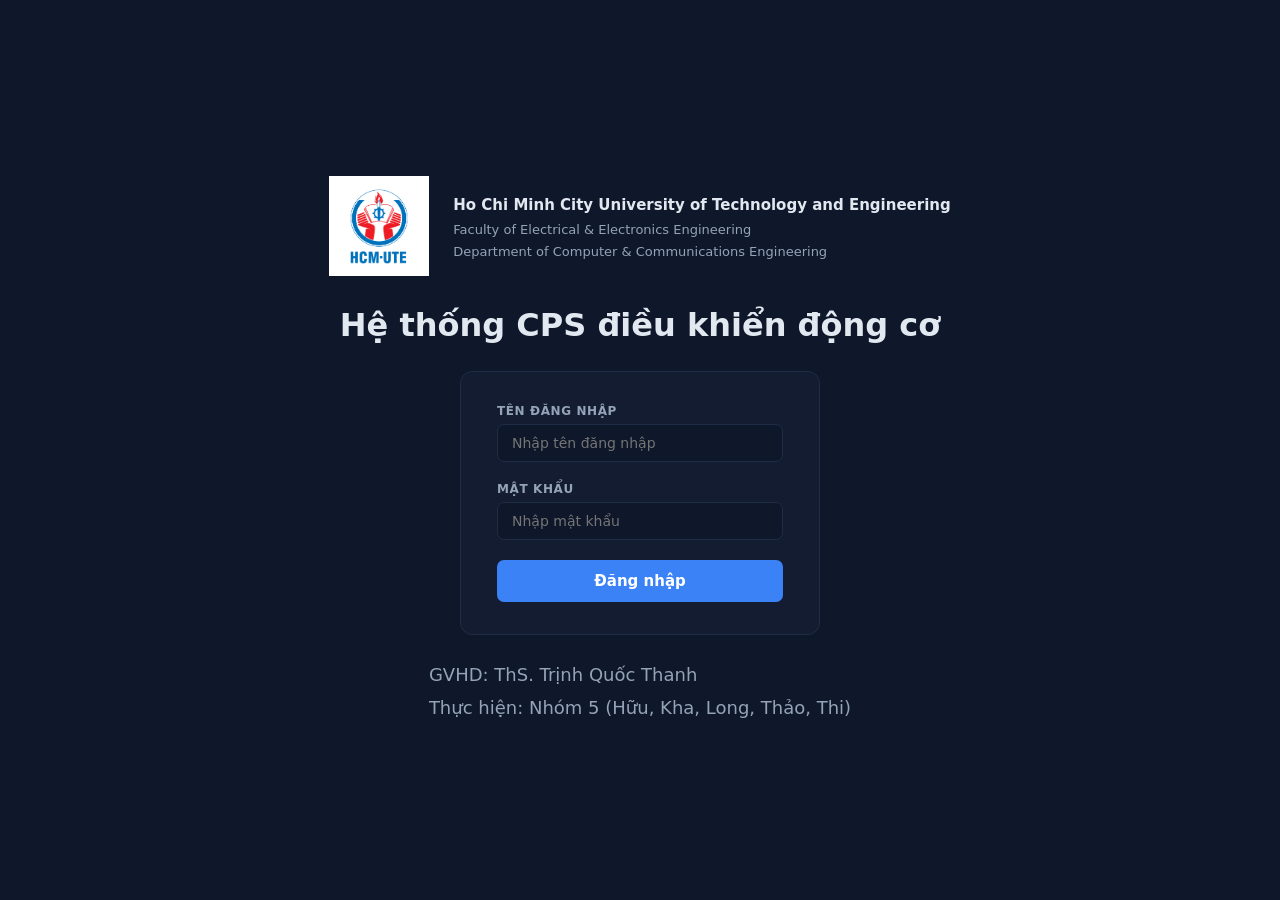
<file: web dashboard/login.html>
<!DOCTYPE html>
<html lang="vi">
<head>
  <meta charset="UTF-8" />
  <meta name="viewport" content="width=device-width, initial-scale=1.0" />
  <title>CPS — Đăng nhập</title>
  <script src="js/auth.js"></script>
  <style>
    *, *::before, *::after { box-sizing: border-box; margin: 0; padding: 0; }

    :root {
      --bg:     #0f172a;
      --card:   #131c30;
      --border: #1e2d45;
      --blue:   #3b82f6;
      --red:    #ef4444;
      --text:   #e2e8f0;
      --text2:  #94a3b8;
    }

    html, body {
      height: 100vh;
      overflow: hidden;
      background: var(--bg);
      color: var(--text);
      font-family: 'Segoe UI', system-ui, sans-serif;
    }

    body {
      display: flex;
      flex-direction: column;
      align-items: center;
      justify-content: center;
      gap: 24px;
      padding: 24px 16px;
    }

    /* Logo + Thông tin trường — 2 cột */
    .school-row {
      display: flex;
      align-items: center;
      gap: 24px;
    }

    .logos img {
      height: 100px;
      object-fit: contain;
    }

    .school-info { line-height: 1.7; }
    .school-info .uni  { font-size: 15px; font-weight: 700; color: var(--text); }
    .school-info .dept { font-size: 13px; color: var(--text2); }

    /* Tiêu đề */
    .login-title {
      text-align: center;
      font-size: 32px; font-weight: 700;
      color: var(--text);
      line-height: 1.35;
    }

    /* Card form */
    .login-card {
      background: var(--card);
      border: 1px solid var(--border);
      border-radius: 12px;
      padding: 32px 36px;
      width: 360px;
      display: flex;
      flex-direction: column;
      gap: 20px;
    }

    .field { display: flex; flex-direction: column; gap: 6px; }

    .field label {
      font-size: 12px; font-weight: 600;
      color: var(--text2);
      text-transform: uppercase;
      letter-spacing: .05em;
    }

    .field input {
      background: var(--bg);
      border: 1px solid var(--border);
      border-radius: 7px;
      color: var(--text);
      font-size: 14px;
      padding: 10px 14px;
      outline: none;
      transition: border-color .15s;
      font-family: inherit;
    }
    .field input:focus { border-color: var(--blue); }

    .error-msg {
      font-size: 13px; color: var(--red);
      background: rgba(239,68,68,.08);
      border: 1px solid rgba(239,68,68,.25);
      border-radius: 7px;
      padding: 10px 14px;
      display: none;
    }
    .error-msg.show { display: block; }

    .btn-login {
      background: var(--blue);
      color: #fff; border: none;
      border-radius: 7px;
      padding: 12px;
      font-size: 15px; font-weight: 600;
      cursor: pointer;
      transition: opacity .15s;
      font-family: inherit; width: 100%;
    }
    .btn-login:hover  { opacity: .88; }
    .btn-login:active { opacity: .75; }

    /* Thông tin GV / nhóm */
    .login-meta {
      text-align: left;
      color: var(--text2);
      font-size: 18px;
      line-height: 1.8;
    }
  </style>
</head>
<body>

  <!-- Logo + Thông tin trường -->
  <div class="school-row">
    <div class="logos">
      <img src="images/LogoHCMUTE.png" alt="Logo HCMUTE" />
    </div>
    <div class="school-info">
      <div class="uni">Ho Chi Minh City University of Technology and Engineering</div>
      <div class="dept">Faculty of Electrical &amp; Electronics Engineering</div>
      <div class="dept">Department of Computer &amp; Communications Engineering</div>
    </div>
  </div>

  <!-- Tiêu đề -->
  <div class="login-title">
    Hệ thống CPS điều khiển động cơ
  </div>

  <!-- Form đăng nhập -->
  <div class="login-card">
    <div class="field">
      <label for="username">Tên đăng nhập</label>
      <input type="text" id="username" placeholder="Nhập tên đăng nhập"
             autocomplete="username" />
    </div>

    <div class="field">
      <label for="password">Mật khẩu</label>
      <input type="password" id="password" placeholder="Nhập mật khẩu"
             autocomplete="current-password" />
    </div>

    <div class="error-msg" id="errorMsg">
      Tên đăng nhập hoặc mật khẩu không đúng
    </div>

    <button class="btn-login" onclick="handleLogin()">Đăng nhập</button>
  </div>

  <!-- Thông tin GV / nhóm -->
  <div class="login-meta">
    <div>GVHD: ThS. Trịnh Quốc Thanh</div>
    <div>Thực hiện: Nhóm 5 (Hữu, Kha, Long, Thảo, Thi)</div>
  </div>

  <script>
    if (sessionStorage.getItem('cps_auth')) {
      window.location.href = 'index.html';
    }

    function handleLogin() {
      const username = document.getElementById('username').value;
      const password = document.getElementById('password').value;
      const errorMsg = document.getElementById('errorMsg');

      if (!login(username, password)) {
        errorMsg.classList.add('show');
        document.getElementById('password').value = '';
        document.getElementById('password').focus();
      }
    }

    document.addEventListener('keydown', e => {
      if (e.key === 'Enter') handleLogin();
    });
  </script>

</body>
</html>
</file>
